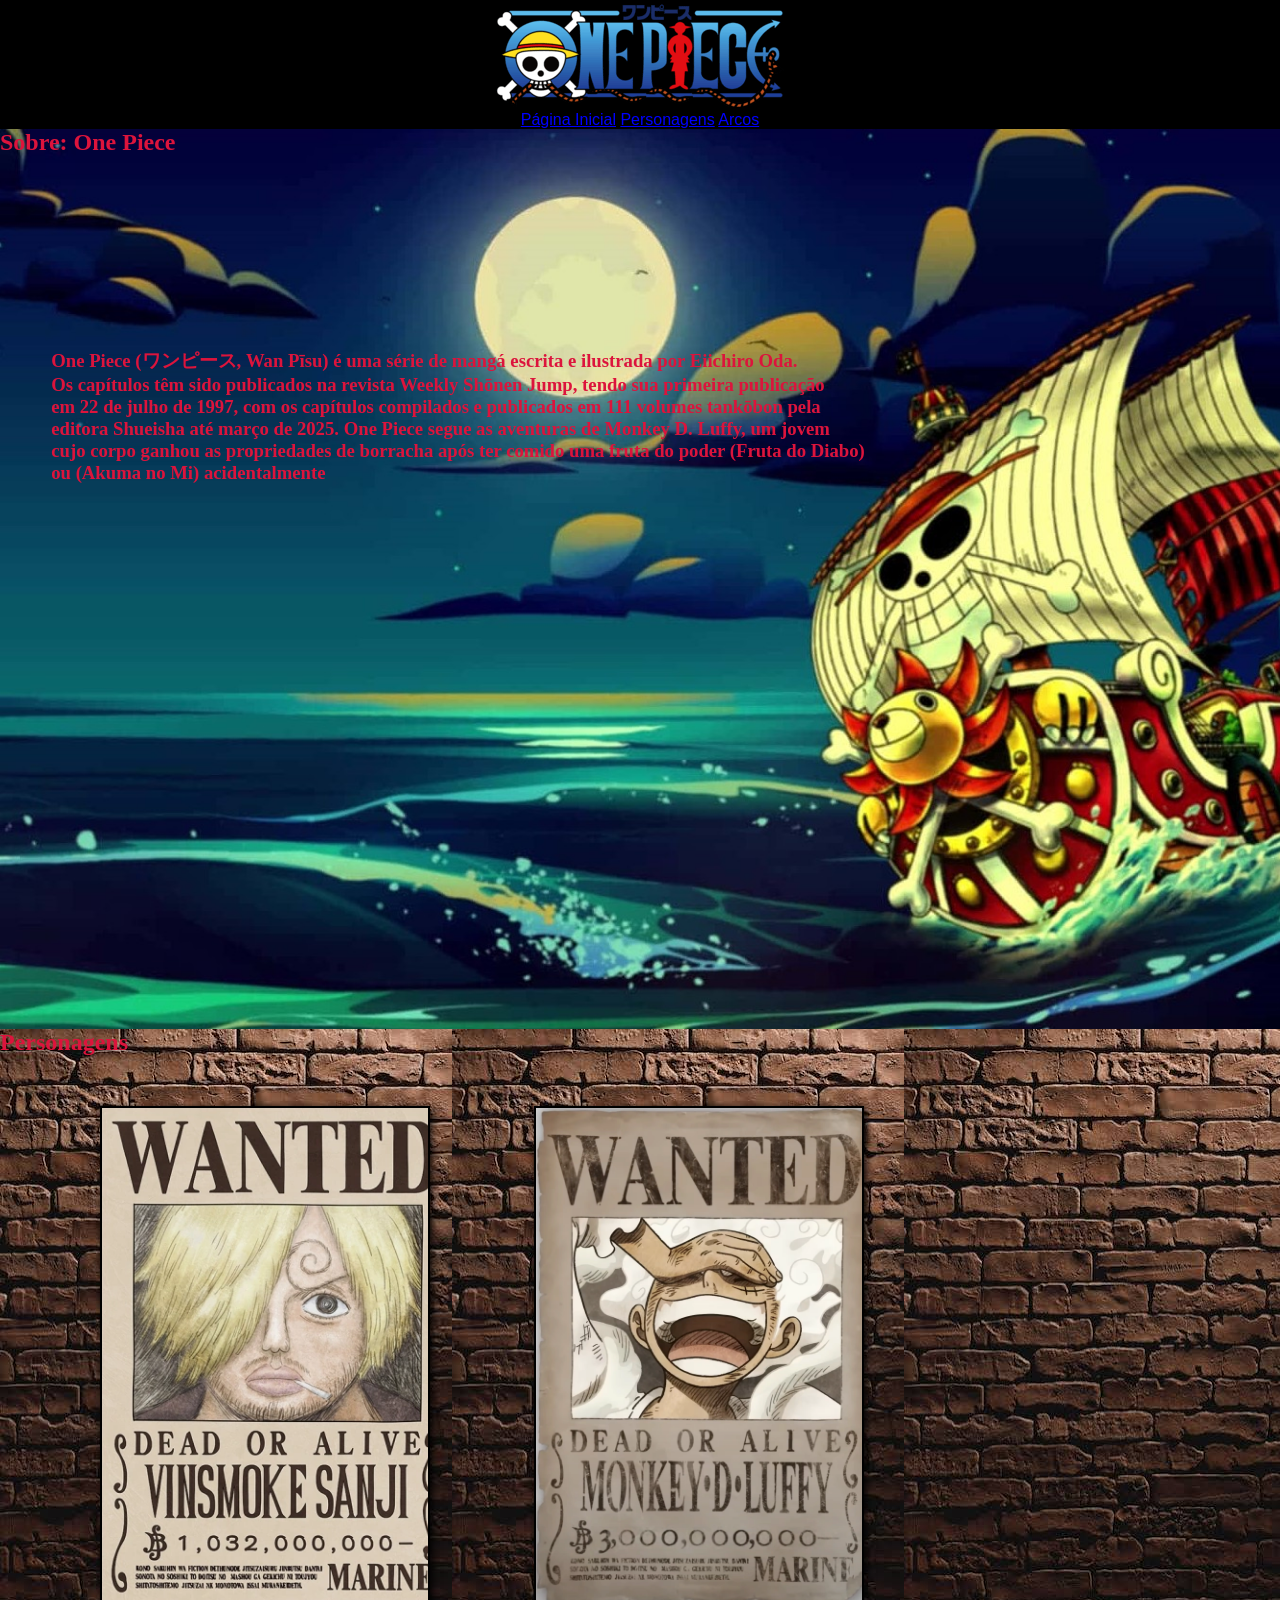
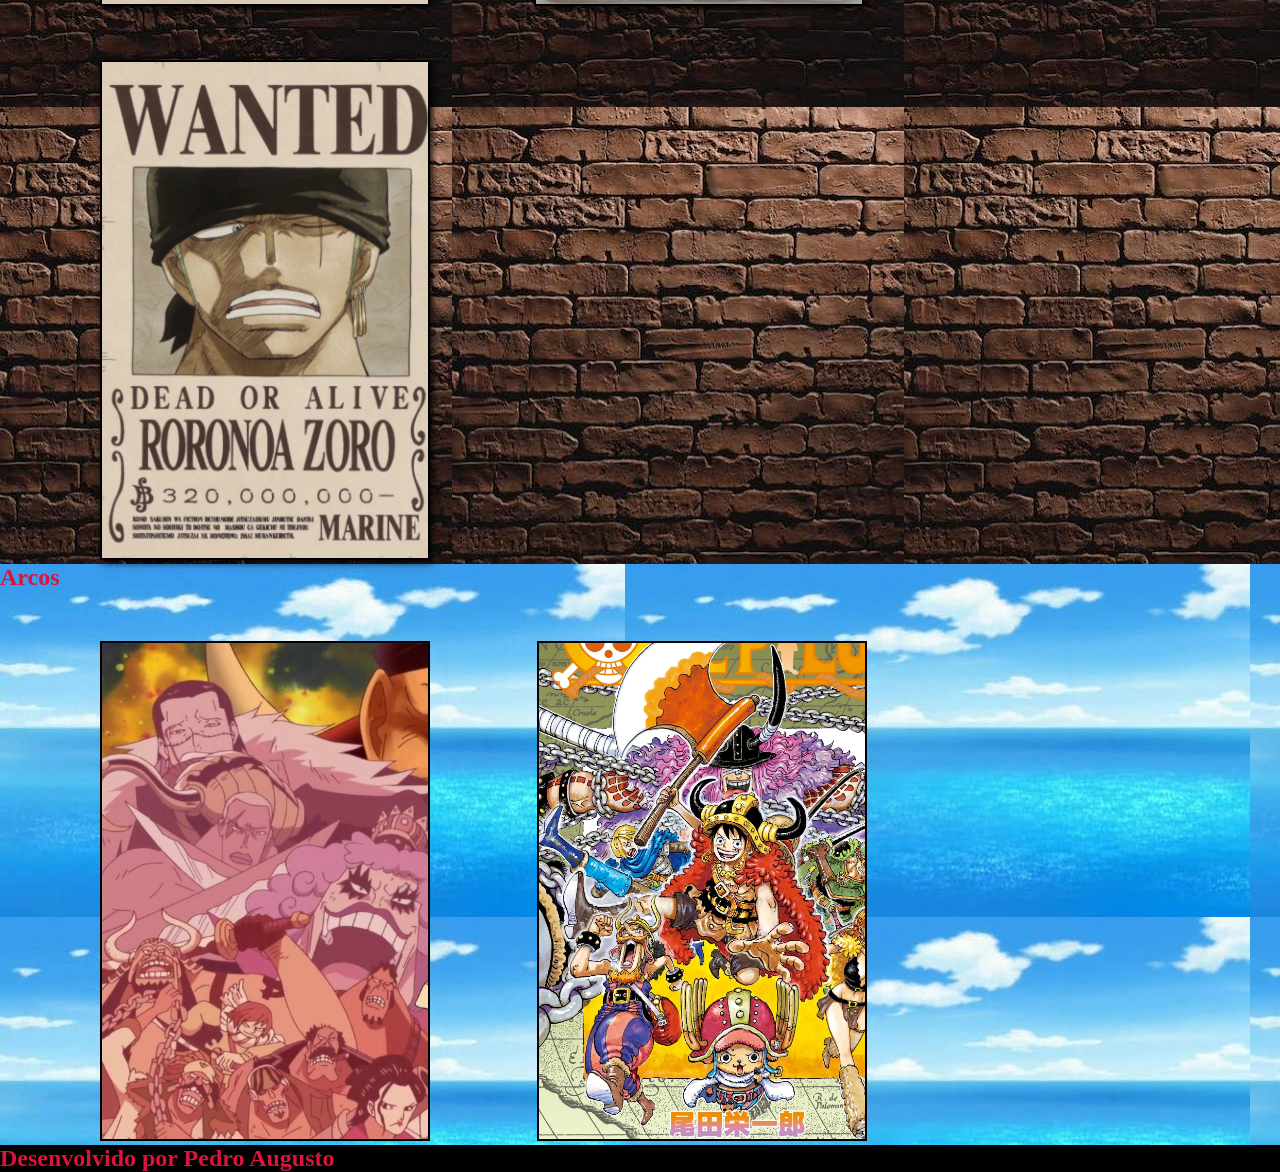
<file: index.html>
<!DOCTYPE html>
<html lang="pt-br">
<head>
    <meta charset="UTF-8">
    <meta name="viewport" content="width=device-width, initial-scale=1.0">
    <link rel="stylesheet" href="./style.css">
    <link rel="icon" type="image/png" href="./imagen/Crountch-One-Piece-Jolly-Roger-Luffys-flag.256.png">
    <title>One Piece</title>
</head>
<header>
    <img src="./imagen/anime-one-piece-logo-png_seeklogo-518909.png" alt="">
    <nav>
        <a href="./index.html">Página Inicial</a>
        <a href="./personagens.html">Personagens</a>
        <a href="">Arcos</a>
    </nav>
</header>
<body>
<section>
<article>
<h2> Sobre: One Piece</h2>
<div class="carta"><h3>One Piece (ワンピース, Wan Pīsu) é uma série de mangá escrita e ilustrada por Eiichiro Oda. <br> Os capítulos têm sido publicados na revista Weekly Shōnen Jump, tendo sua primeira publicação <br>em 22 de julho de 1997, com os capítulos compilados e publicados em 111 volumes tankōbon pela <br>editora Shueisha até março de 2025. One Piece segue as aventuras de Monkey D. Luffy, um jovem <br>cujo corpo ganhou as propriedades de borracha após ter comido uma fruta do poder (Fruta do Diabo)<br> ou (Akuma no Mi) acidentalmente</h3></div><br>
</article>
</section>
<section style="background-image: url(./imagen/parede.jfif);">
    <h2>Personagens</h2>
    <div class="recopensa"></div>
    <div class="recopensa02"></div>
    <div class="recopensa03"></div>
    </section>
    <section style="background-image: url(./imagen/images.jfif);">
        <h2>Arcos</h2>
        <div class="Arcos"></div>
        <div class="Arcos02"></div>
    </section>
</body>
<footer style="background-color: black;">
    <h2>Desenvolvido por Pedro Augusto
    </h2>
</footer>
</html>
</file>
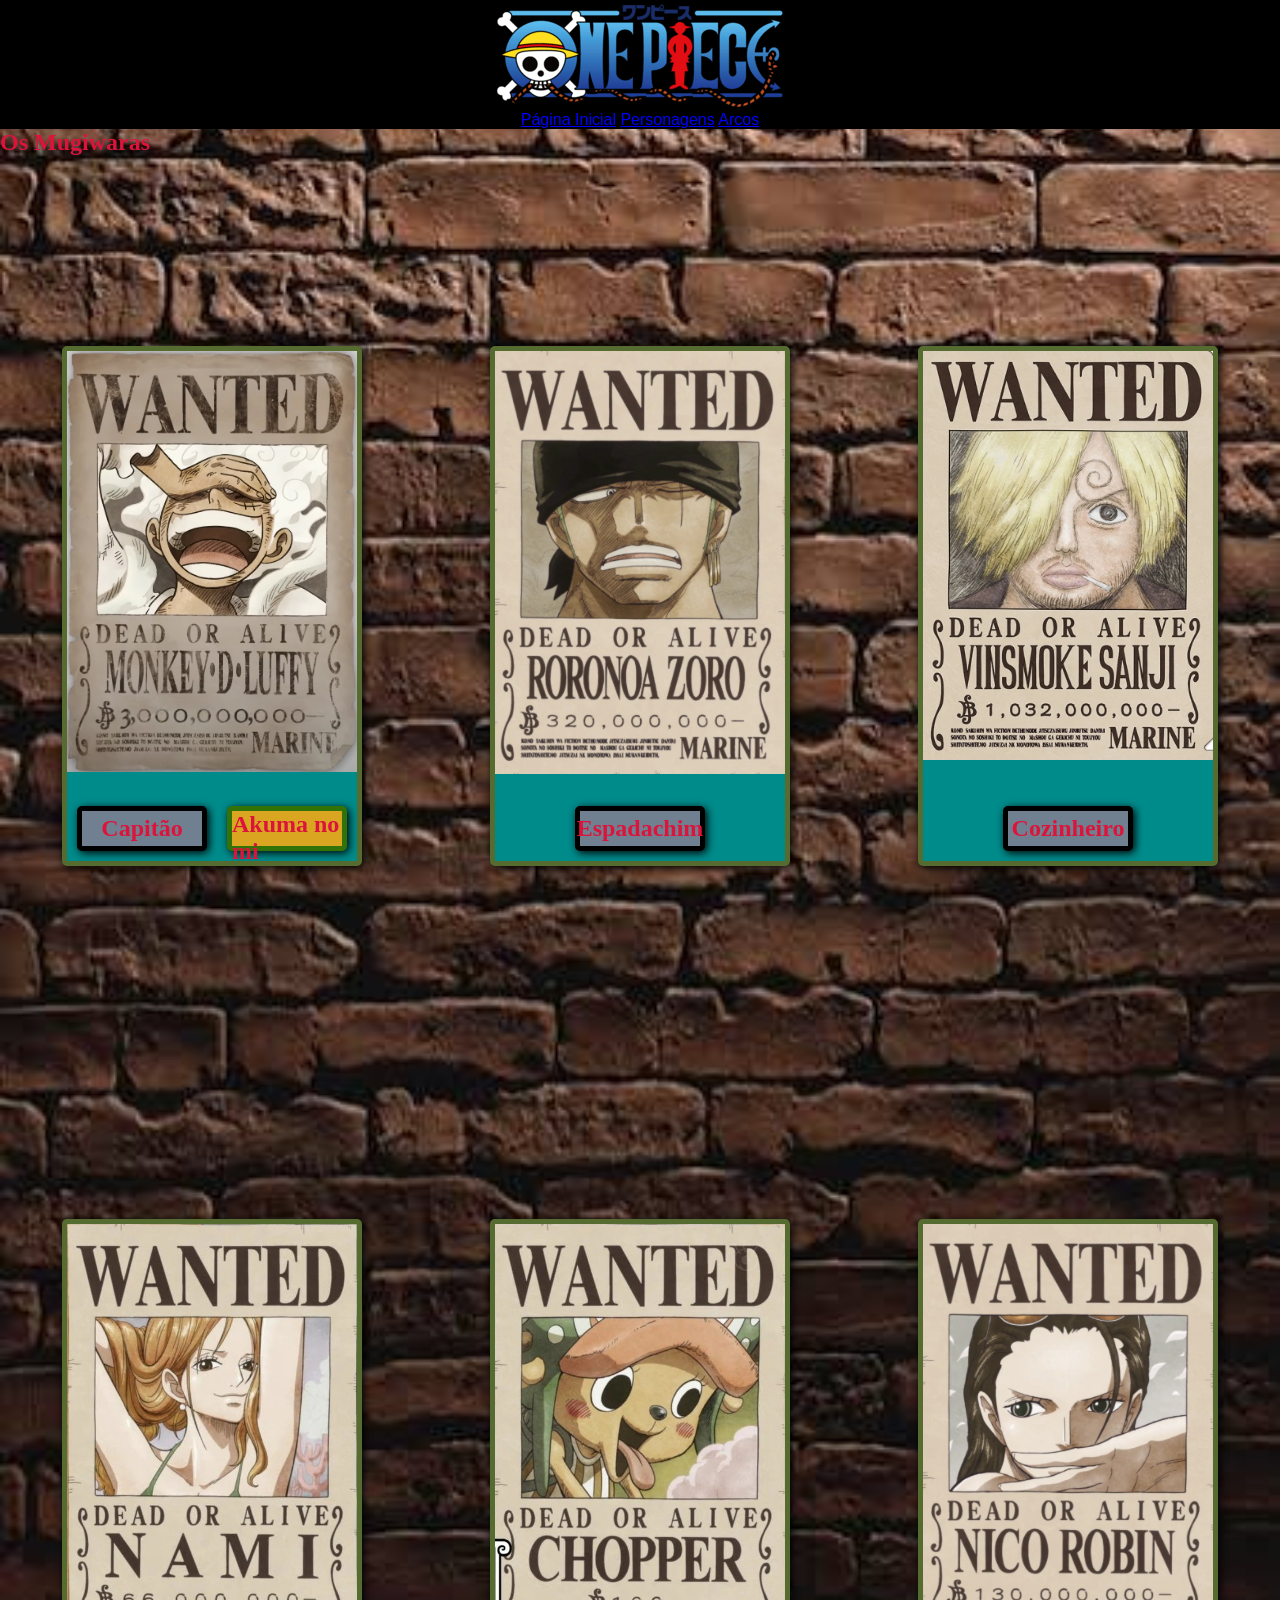
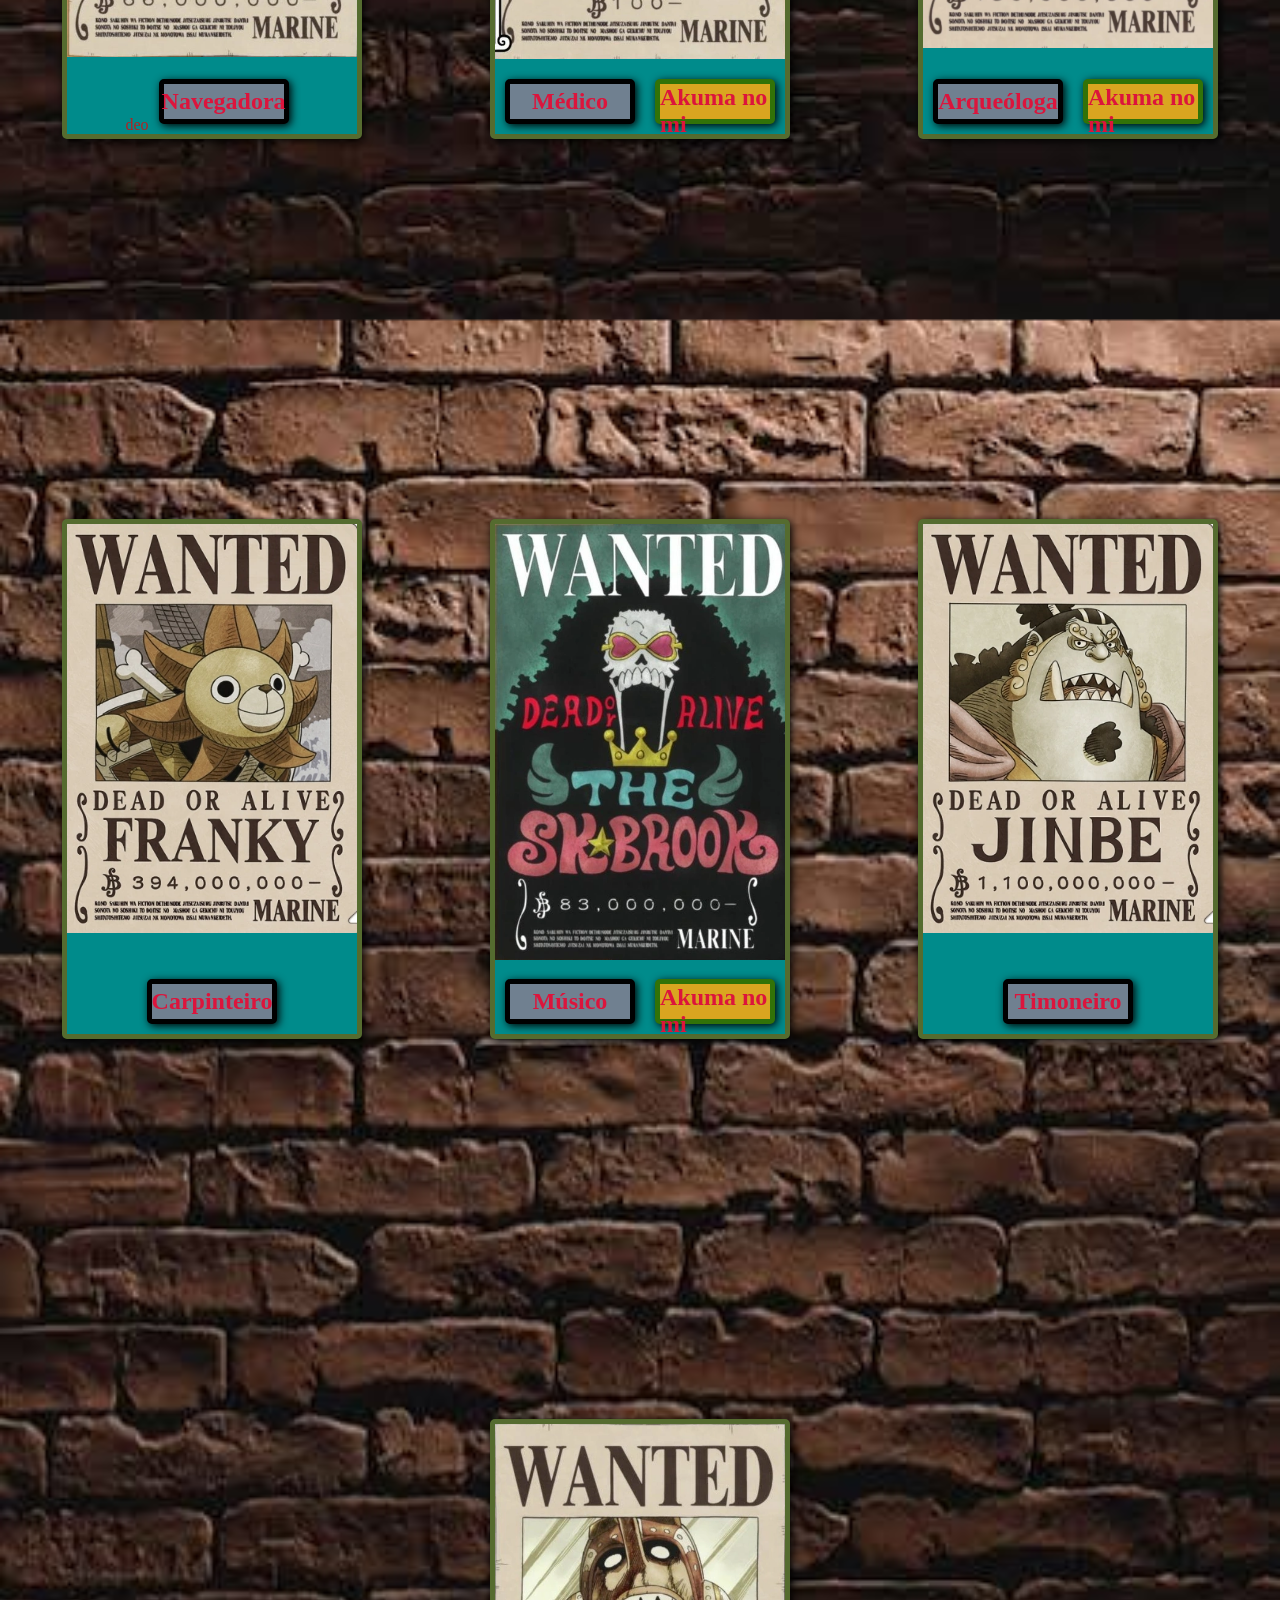
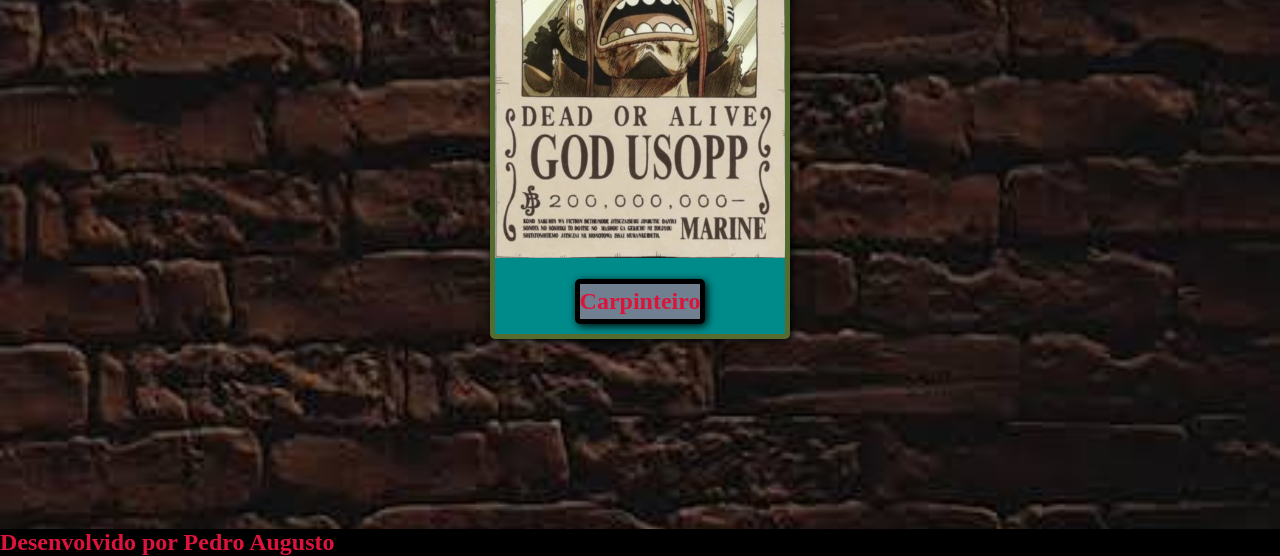
<file: personagens.html>
<!DOCTYPE html>
<html lang="pt-br">
<head>
    <meta charset="UTF-8">
    <meta name="viewport" content="width=device-width, initial-scale=1.0">
    <link rel="stylesheet" href="./peronagens.css">
    <link rel="icon" type="image/png" href="./imagen/Crountch-One-Piece-Jolly-Roger-Luffys-flag.256.png">
    <title>Os Mugiwaras</title>
</head>
<header>
    <img src="./imagen/anime-one-piece-logo-png_seeklogo-518909.png" alt="">
    <nav>
        <a href="./index.html">Página Inicial</a>
        <a href="./personagens.html">Personagens</a>
        <a href="">Arcos</a>
    </nav>
</header>
<main>
<body style="background-image: url(./imagen/parede.jfif); background-repeat: repeat; background-size: contain;">
    <section id="bando">
        <h2>Os Mugiwaras</h2>
        <div class="barco" >
        <div class="cartas" style="background-image: url(./imagen/Monkey_D._Luffycartas\ de\ procurado.webp);background-size: contain;background-repeat: no-repeat;" ><div class="sobre"><h2>Capitão</h2></div ><div class="akuma"><h2>Akuma no mi</h2></div></div>

        <div class="cartas" style="background-image: url(./imagen/Roronoa_Zoro\ cartas\ de\ procurado.webp);background-size: contain;background-repeat: no-repeat;"><div class="sobre"><h2>Espadachim</h2></div></div>

        <div class="cartas" style="background-image: url(./imagen/Sanji\ cartas\ de\ procurado.webp);background-size: contain;background-repeat: no-repeat;"><div class="sobre"><h2>Cozinheiro</h2></div></div>
        </div>
    </section>
    <section id="bando">
        <div class="barco">
        <div class="cartas" style="background-image: url(./imagen/Nami\ cartas\ de\ procurado.webp);background-size: contain;background-repeat: no-repeat;">deo<div class="sobre"><h2>Navegadora</h2></div>
        </div>

        <div class="cartas" style="background-image: url(./imagen/Tony_Tony_Chopper\ cartas\ de\ procurado.webp);background-size: contain;background-repeat: no-repeat;"><div class="sobre"><h2>Médico</h2></div><div class="akuma"><h2>Akuma no mi</h2></div></div>

        <div class="cartas" style="background-image: url(./imagen/Nico_Robin\ cartas\ de\ procurado.webp);background-size: contain;background-repeat: no-repeat;"><div class="sobre"><h2>Arqueóloga</h2></div><div class="akuma"><h2>Akuma no mi</h2></div></div ></div>
    </div>
    </section>
    <section id="bando">
        <div class="barco">
        <div class="cartas" style="background-image: url(./imagen/Franky\ cartas\ de\ procurado.webp);background-size: contain;background-repeat: no-repeat;"><div class="sobre"><h2>Carpinteiro</h2></div></div>

        <div class="cartas" style="background-image: url(./imagen/Brook\ cartas\ de\ procurado.webp);background-size: contain;background-repeat: no-repeat;"><div class="sobre"><h2>Músico</h2></div><div class="akuma"><h2>Akuma no mi</h2></div></div>

        <div class="cartas" style="background-image: url(./imagen/Jinbe\ cartas\ de\ procurado.webp);background-size: contain;background-repeat: no-repeat;"><div class="sobre"><h2>Timoneiro</h2></div></div>
    </div>
    </div>
    </section>
    <section id="bando">
        <div class="barco">
        <div class="cartas" style="background-image: url(./imagen/God_Usopp\ cartas\ de\ procurado.webp);background-size: contain;background-repeat: no-repeat;" hover><div class="sobre"><h2>Carpinteiro</h2></div></div>
    </div>
    </div>
    </section>
    </main>
        <footer style="background-color: black;">
            <h2>Desenvolvido por Pedro Augusto
            </h2>
        </footer>
</body>

</html>
</file>
<file: style.css>
*{
    margin: 0%;
    padding: 0%;
    box-sizing: border-box;
}
header{
    
    background-color: black;
    font-family: 'One Piece', sans-serif;
    text-align: center;    
                               
}
a{
    font-family: 'One Piece', sans-serif;
      color:blue;
}
article{
    background-image: url(./imagen/one-piece-pictures-a490z6ais4fwsurq.jpg);
    background-repeat: no-repeat;
    background-size: cover;
    height: 900px;
    
}
.carta{
    color: crimson;
    margin: 5%;
    padding: 5%;
    margin-right: 10%;
    margin-top: 10%;
    margin-left: -1%;
    box-sizing: border-box;
}
h2{
    color:crimson ;
}
.recopensa{
    width: 330px;
    height: 500px;
    padding-left: 20px;
    padding-top: 30PX;
    border: 2PX solid black;
    margin-top: 50px;
    margin-left: 100px;
    display: inline-block;
    background-image: url(./imagen/Sanji\ cartas\ de\ procurado.webp);
    background-size: cover;
    background-repeat: no-repeat;
    box-shadow: 2px 2px 8px black;
}
.recopensa02{
    width: 330px;
    height: 500px;
    padding-left: 20px;
    padding-top: 30PX;
    border: 2PX solid black;
    margin-top: 50px;
    margin-left: 100px;
    display: inline-block;
    background-image: url(./imagen/Monkey_D._Luffycartas\ de\ procurado.webp);
    background-size: cover;
    background-repeat: no-repeat;
    box-shadow: 2px 2px 8px black;
}
.recopensa03{
    width: 330px;
    height: 500px;
    padding-left: 20px;
    padding-top: 30PX;
    border: 2PX solid black;
    margin-top: 50px;
    margin-left: 100px;
    margin-right: 3px;
    display: inline-block;
    background-image: url(./imagen/Roronoa_Zoro\ cartas\ de\ procurado.webp);
    background-size: cover;
    background-repeat: no-repeat;
    box-shadow: 2px 2px 8px black;
}
.Arcos{
    width: 330px;
    height: 500px;
    padding-left: 20px;
    padding-top: 30PX;
    border: 2PX solid black;
    margin-top: 50px;
    margin-left: 100px;
    margin-right: 3px;
    display: inline-block;
    background-image: url(./imagen/Marineford_Arc.webp);
    background-size: cover;
    background-repeat: no-repeat;
}
.Arcos02{
    width: 330px;
    height: 500px;
    padding-left: 20px;
    padding-top: 30PX;
    border: 2PX solid black;
    margin-top: 50px;
    margin-left: 100px;
    margin-right: 3px;
    display: inline-block;
    background-image: url(./imagen/Elbaph_Arc.webp);
    background-size: cover;
    background-repeat: no-repeat;
}
</file>
<file: peronagens.css>
*{
    margin: 0%;
    padding: 0%;
    box-sizing: border-box;
}
header{
    
    background-color: black;
    font-family: 'One Piece', sans-serif;
    text-align: center;    
                               
}
a{
    font-family: 'One Piece', sans-serif;
      color:blue;
}
h2{
    color:crimson ;
}
.barco{
    height: 100vh;
    color: firebrick;
    display: flex;/*ativa o flex-box*/
    flex-direction: row;/*mexe na direção*/
    justify-content:center;/*alinhamento eixo principal*/
    align-items:center;/**/
    gap:10%;
    flex-wrap: wrap;
}
.cartas{
    width: 300px;
    height: 520px;
    border-color: darkseagreen;
    border: 5px solid darkolivegreen;
    border-radius: 5px;
    background-color: darkcyan;
    display: flex;
    flex-wrap: wrap;
    flex-direction: row;
    justify-content: center;
    align-items: flex-end;
    box-shadow: 2px 2px 8px black;
}
#bando{
    height: 100vh;
    
}
.sobre{
    width: 130px;
    height: 45px;
    border: 5px solid black;
    border-radius: 5px;
    background-color: slategray;
    display: flex;
    flex-wrap: wrap;
    flex-direction: row;
    justify-content: center;
    align-items: center;
    box-shadow: 2px 2px 8px black;
    margin: 10px;
}
.akuma{
    width: 120px;
    height: 45px;
    border: 5px solid rgba(0, 100, 0, 0.767);
    border-radius: 5px;
    background-color: goldenrod;
    display: flex;
    flex-wrap: wrap;
    flex-direction: row;
    justify-content: center;
    align-items: center;
    box-shadow: 2px 2px 8px black;
    margin: 10px;
}
</file>
